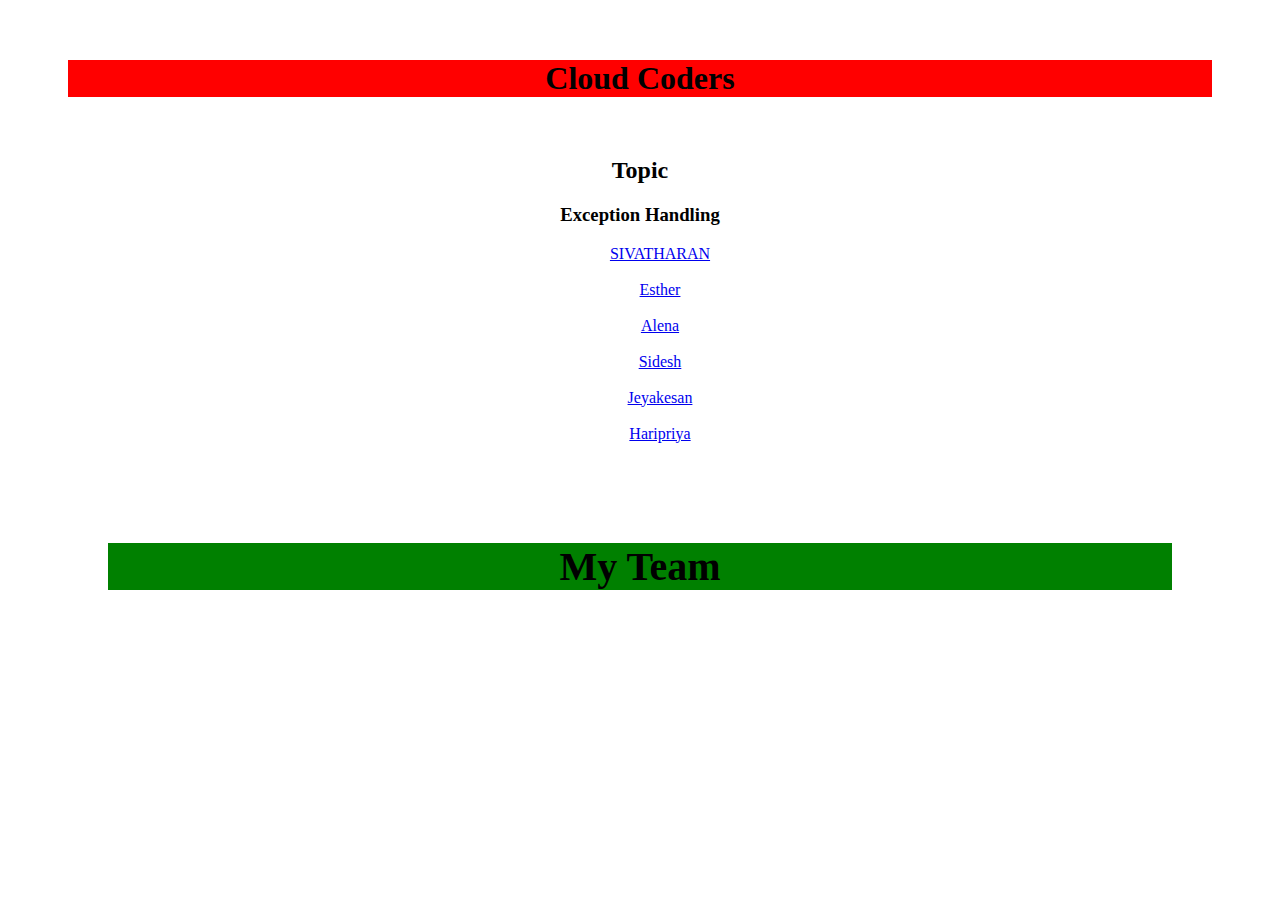
<file: index.html>
<!DOCTYPE html>
<html lang="en">
<head>
    <meta charset="UTF-8">
    <meta name="viewport" content="width=device-width, initial-scale=1.0">
    <title>home</title>
    <style>
        h1{
            text-align: center;
            background-color: red;
            margin: 60px;

        }
        ul{
            text-align: center;
        }
        h2{
            text-align: center;
        }
        h3{
            text-align: center;
        }
        h4{
            text-align: center;
            margin: 100px;
            background-color: green
            ;
            font-size: 40px;
        }
    </style>
</head>
<body>
    <h1>Cloud Coders</h1>
    <h2>Topic</h2>
    <h3>Exception Handling</h3>
    <ul>
    <a href="siva.html">SIVATHARAN</a>
    <br>
    <br>
    <a href="ex.html">Esther</a>
    <br>
    <br>
    <a href="aln.html">Alena</a>
    <br>
    <br>
    <a href="sid.html">Sidesh</a>
    <br>
    <br>
    <a href="jaya.html">Jeyakesan</a>
    <br>
    <br>
    <a href="hari.html">Haripriya</a>
    </ul>
    <h4>My Team</h4>
</body>
</html>
</file>
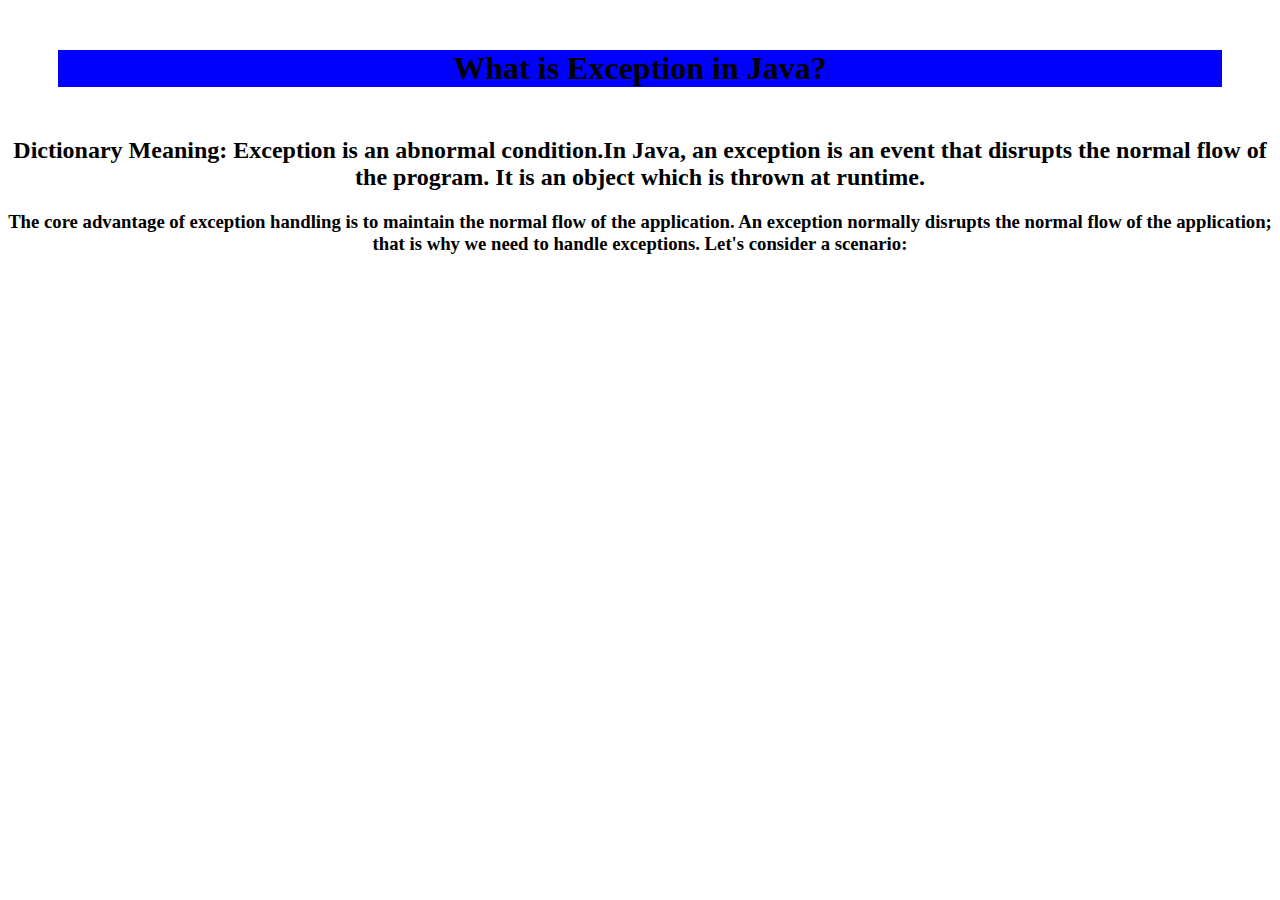
<file: aln.html>
<!DOCTYPE html>
<html lang="en">
<head>
    <meta charset="UTF-8">
    <meta name="viewport" content="width=device-width, initial-scale=1.0">
    <title>What is Exception in Java?</title>
    <style>
        h1{
            text-align: center;
            background-color: blue;
            margin: 50px;
        }
        h2{
            text-align: center;
        }

        h3{
            text-align: center;
        }
    </style>
</head>
<body><h1>
    What is Exception in Java?</h1>
  <h2>Dictionary Meaning: Exception is an abnormal condition.In Java, an exception is an event that disrupts the normal flow of the program. It is an object which is thrown at runtime.
   </h2>
   <h3>
    The core advantage of exception handling is to maintain the normal flow of the application. An exception normally disrupts the normal flow of the application;<br> that is why we need to handle exceptions. Let's consider a scenario:
   </h3>
</body>
</html>
</file>
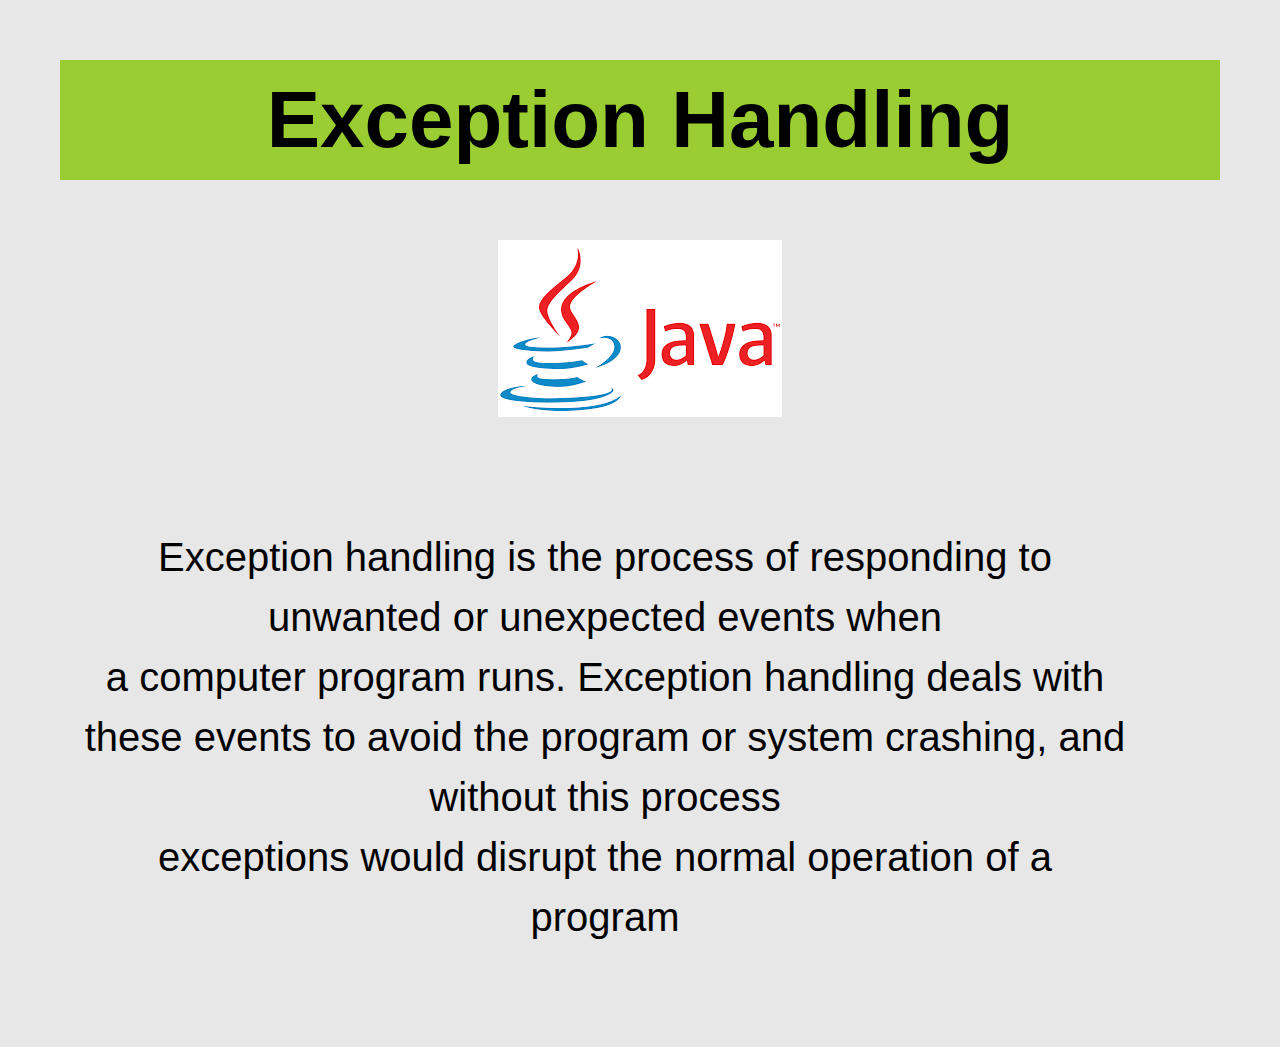
<file: ex.html>
<!DOCTYPE html>
<html lang="en">
<head>
    <meta charset="UTF-8">
    <meta name="viewport" content="width=device-width, initial-scale=1.0">
    <title>Exception Handling </title>
    <link rel="stylesheet" href="styles.css">
    <style>
        
        h1{
            margin: 60px;
            text-align: center;
            font-size: 80px;
            background-color: yellowgreen;

        }
        p {
            margin-top: 100px;
            margin-bottom: 100px;
            margin-right: 150px;
            margin-left: 80px;
            text-align: center;
            font-size: 40px;
        }       
        h2{
            text-align: center;
        }   
        
    </style>
</head>
<body>
    <h1>Exception Handling </h1>
    <h2><img src="java.png" alt="java"></h2>
    <p>Exception handling is the process of responding to unwanted or unexpected events when <br>a computer program runs. Exception handling deals with these events to avoid the program or system crashing, and without this process<br>
        exceptions would disrupt the normal operation of a program</p>

</body>
</html>
</file>
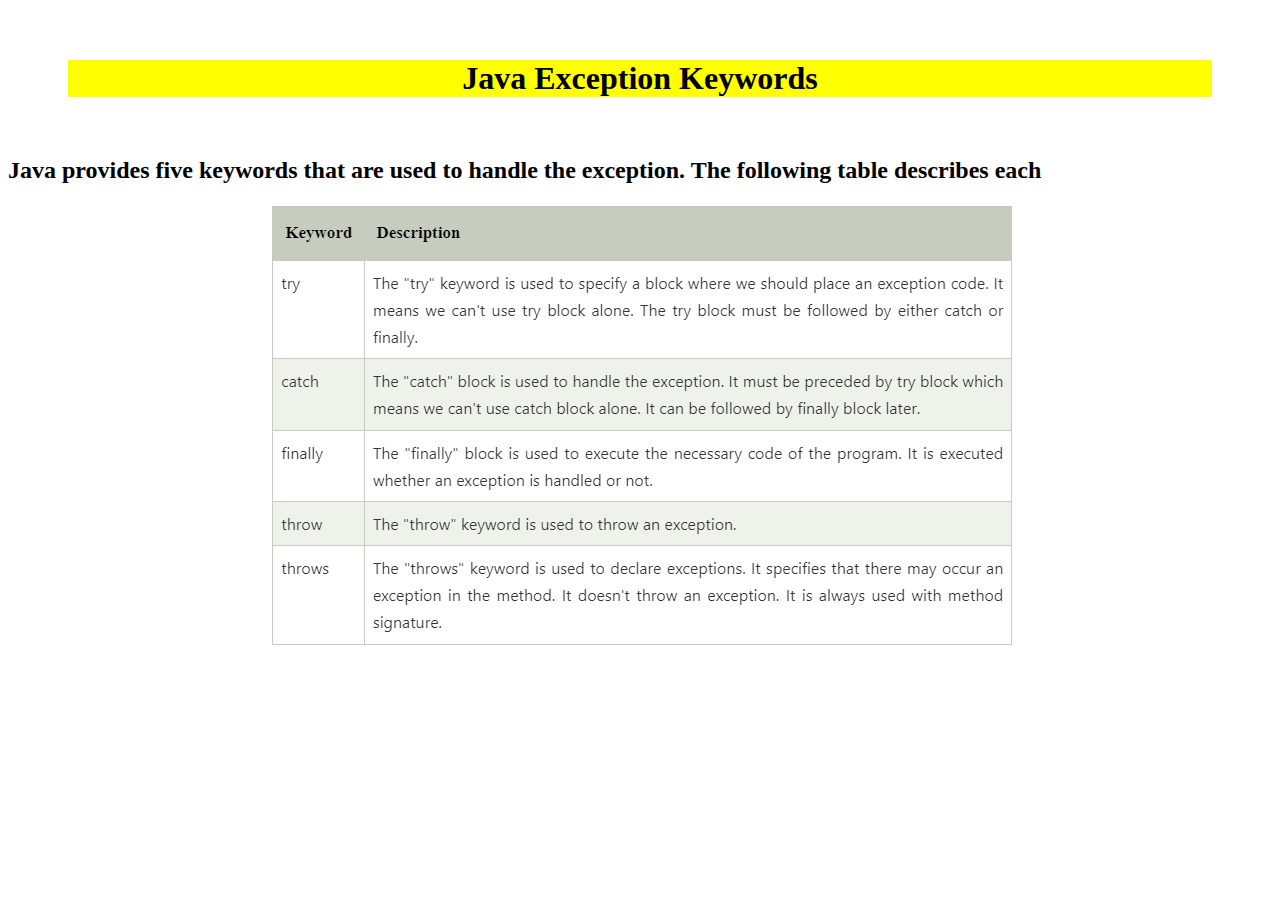
<file: hari.html>
<!DOCTYPE html>
<html lang="en">
<head>
    <meta charset="UTF-8">
    <meta name="viewport" content="width=device-width, initial-scale=1.0">
    <title>Java Exception Keywords</title>
    <style>
        h1{
            text-align: center;
            background-color: yellow;
            margin: 60px;
        }
        h3{
            text-align: center;
        }
    </style>
</head>
<body>
    <h1>
        Java Exception Keywords
    </h1>
    <h2>Java provides five keywords that are used to handle the exception. The following table describes each</h2>
    <h3>
        <img src="img 3.png" alt="img  ">
    </h3>
</body>
</html>
</file>
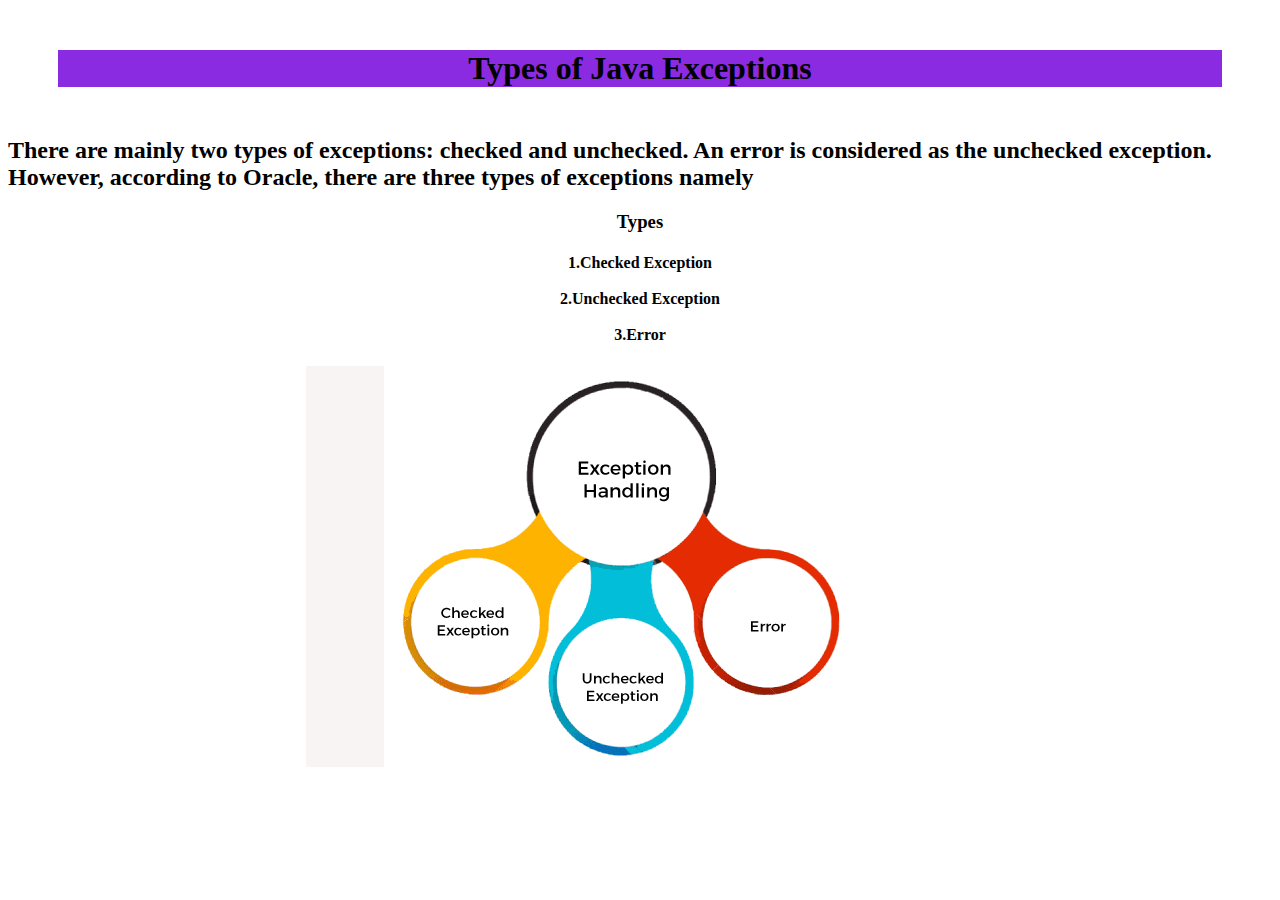
<file: jaya.html>
<!DOCTYPE html>
<html lang="en">
<head>
    <meta charset="UTF-8">
    <meta name="viewport" content="width=device-width, initial-scale=1.0">
    <title>Types of Java Exceptions</title>
    <style>
        h1{
            text-align: center;
            background-color: blueviolet;
            margin: 50px;
        }
        h3{
            text-align: center;
        }
        h4{
            text-align: center;
        }
        h5{
            text-align: center;
        }
    </style>
</head>
<body>
    <h1>
        Types of Java Exceptions
    </h1>
    <h2>
        There are mainly two types of exceptions: checked and unchecked. An error is considered as the unchecked exception. However, according to Oracle, there are three types of exceptions namely
    </h2>
    <h3>Types</h3>
    <h4>
        1.Checked Exception
        <br>
        <br>
        2.Unchecked Exception
        <br>
        <br>
        3.Error
    </h4>
    <h5>
        <img src="img 2.png" alt="img">
    </h5>
</body>
</html>
</file>
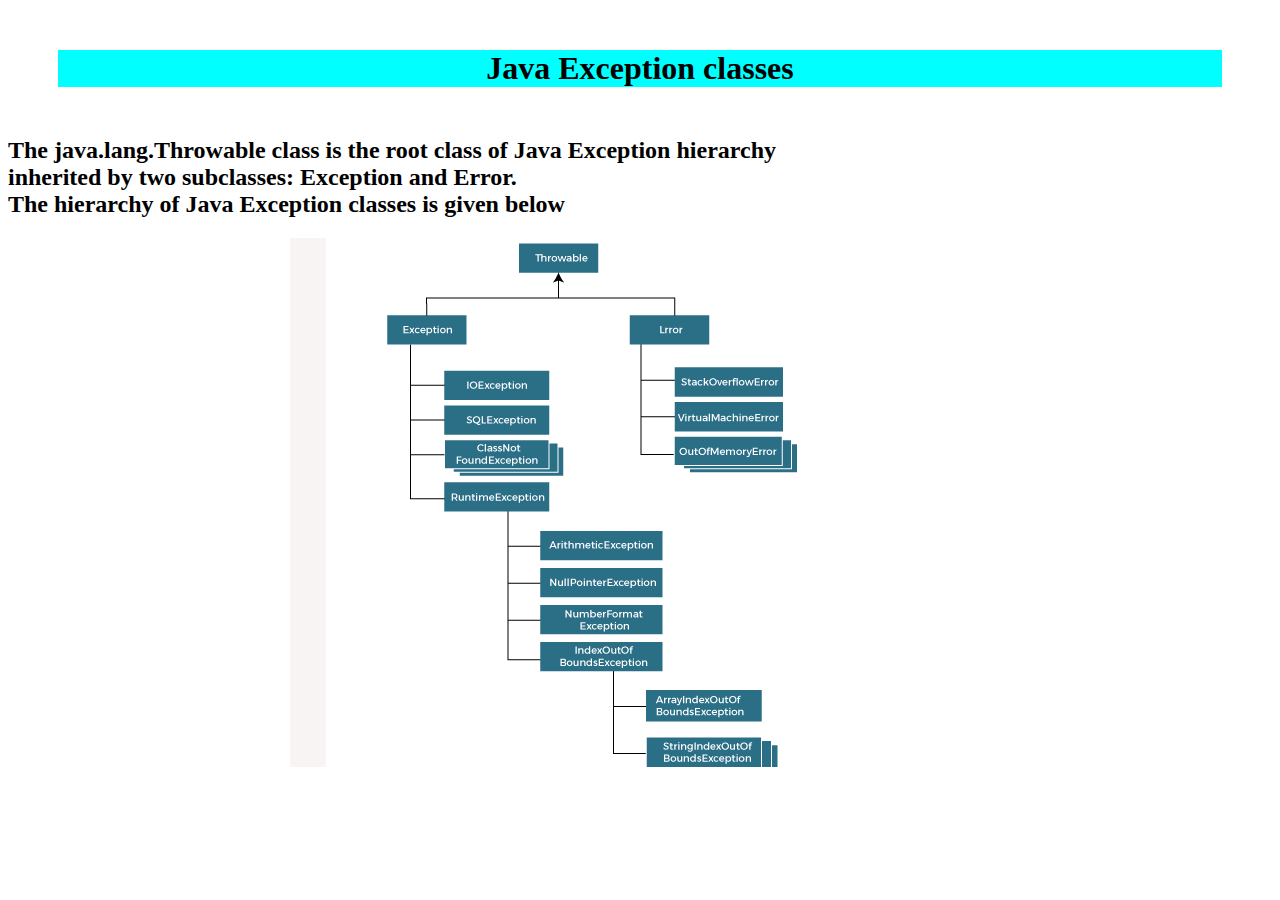
<file: sid.html>
<!DOCTYPE html>
<html lang="en">
<head>
    <meta charset="UTF-8">
    <meta name="viewport" content="width=device-width, initial-scale=1.0">
    <title>Java Exception classes</title>
    <style>
        h1{
            text-align: center;
            background-color: aqua;
            margin: 50px;
        }
        h3{
            text-align: center;
        }
    </style>
</head>
<body>
    <h1>
        Java Exception classes
    </h1>
    <h2>
        The java.lang.Throwable class is the root class of Java Exception hierarchy<br>inherited by two subclasses: Exception and Error. <br>The hierarchy of Java Exception classes is given below
    </h2>
    <h3>
    <img src="img 1.png">
    </h3>
    
</body>
</html>
</file>
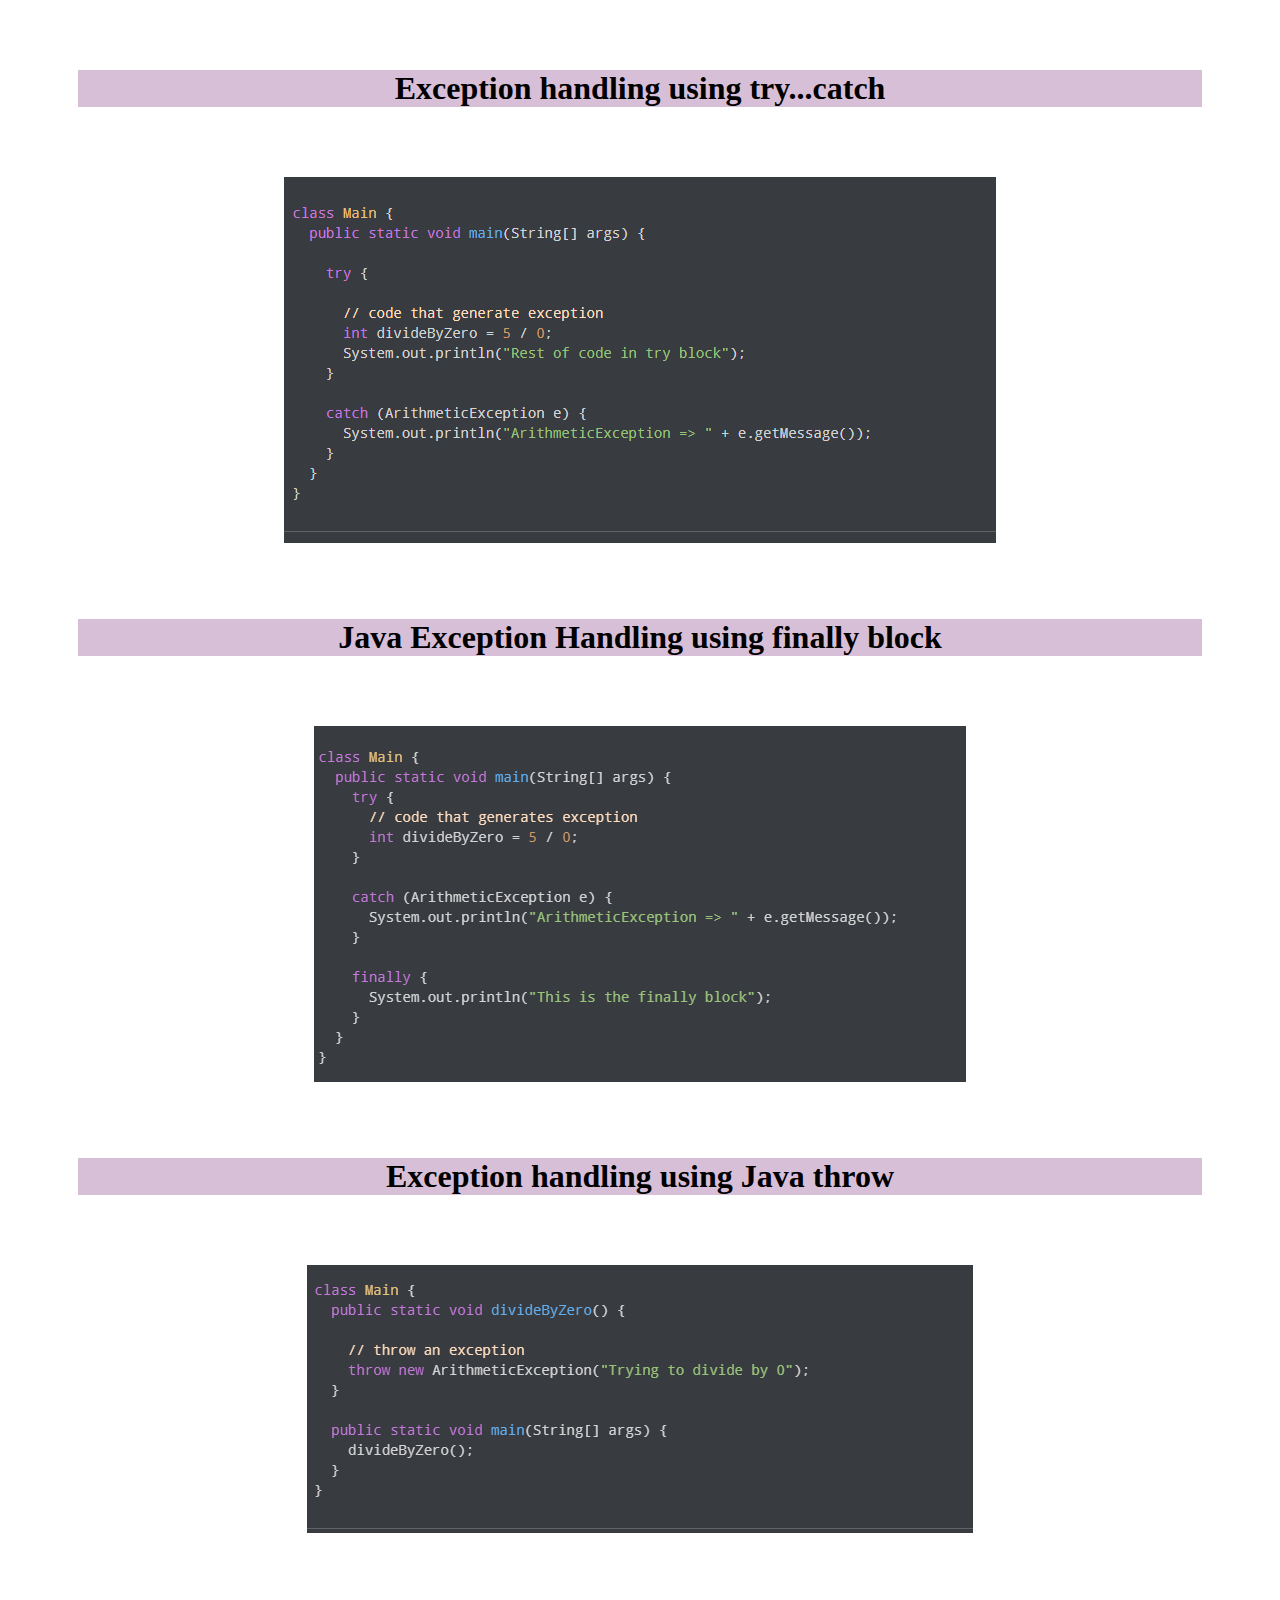
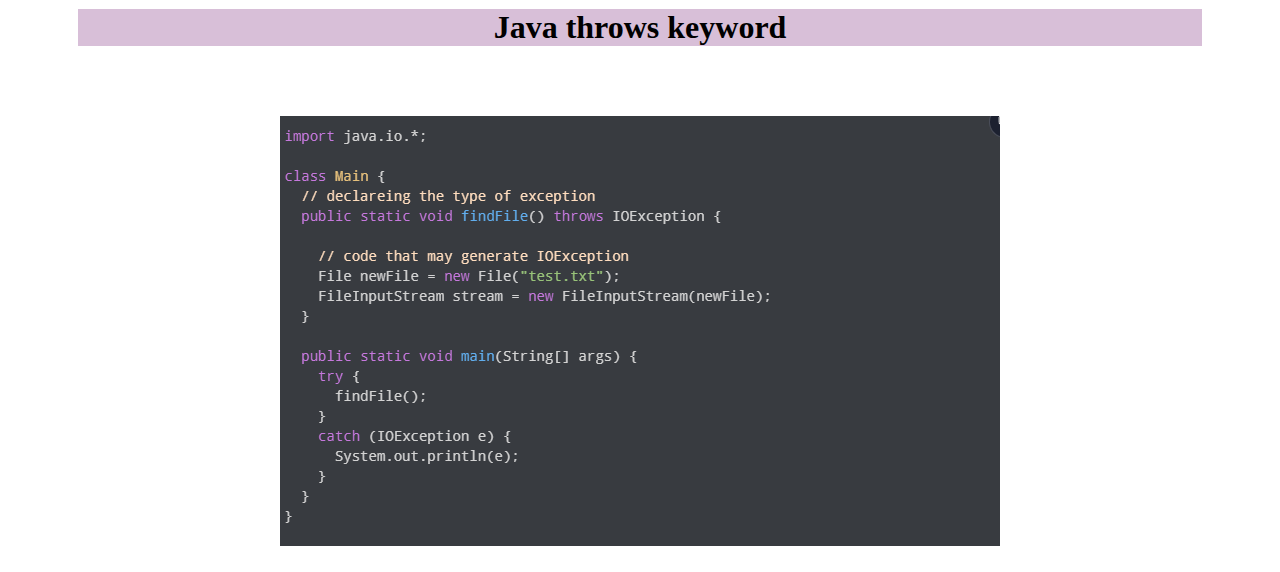
<file: siva.html>
<!DOCTYPE html>
<html lang="en">
<head>
    <meta charset="UTF-8">
    <meta name="viewport" content="width=device-width, initial-scale=1.0">
    <title>program</title>
    <style>
        h1{
            text-align: center;
            background-color: thistle;
            margin: 70px;
        }
        h2{
            text-align: center;
        }
    </style>
</head>
<body>
    <h1>
        Exception handling using try...catch
    </h1>
    <h2>
        <img src="img 4.png" alt="img java">
    </h2>
    <h1>
        Java Exception Handling using finally block
    </h1>
    <h2>
        <img src="img 5.png" alt="img">
    </h2>
    <h1>
        Exception handling using Java throw
    </h1>
    <h2>
        <img src="img 6.png" alt="imgh">
    </h2>
    <h1>
        Java throws keyword
    </h1>
    <h2>
        <img src="img 7.png" alt="img">
    </h2>
</body>
</html>
</file>
<file: styles.css>
body{
	margin: 0;
	padding: 0;
	font-size: 16px;
	line-height: 1.5;
	font-family: sans-serif;
	background-color: #e7e7e7;
}
a{
	text-decoration: none;
	color: white;
}
.bottomlinks ul{
	list-style: none;
	padding: 0;
}

.news img,.sidebar img{
	box-sizing: border-box;
	width: 100%;
}
.articlecontent{
	padding: 1rem;
}
.article{
	margin-bottom: 1rem;
	margin-left: 1rem;
	background-color:white;
}
.pins{
	padding: 1rem;
	margin-bottom: 1rem;
	background-color:white;	
}
.footer{
	background-color:rgba(0, 0, 0, 0.96);
	color: white;
}
.footer .bottomlinks{
	text-align: left;
}
.header{
	background-color: white;
	margin-bottom: 1rem;
}
img{
	max-width: 100%                    /* to make all images responsive */
}



/************************** flex box ***************************/

.container{
	display: flex;
}

.header{
	box-sizing: border-box;      /*width including margins paddings */
	width:100%;
	text-align: center;
}
.footer{
	box-sizing: border-box;
	width:100%;              /* so that header n footer are 100 % wide */
}
 
.footer{
	display: flex;
	flex-direction: row;
	justify-content: space-around;  /* so that automatically equal spaces is arranged between the links*/
}

.news{
	display: flex;
	flex-direction: row;
	flex-wrap: wrap;
}

/****************** media queries *********************/
/******************** mobiles *****************************/
@media screen and (max-width: 520px){
	.container{
		flex-direction: column;
	}
	
}
/****************************** tablets **************************/
@media screen and (min-width: 521px) and (max-width: 830px){
	.container{
		flex-wrap: wrap;
	}
	.news{
		box-sizing: border-box;
		flex:3;                  /* news occupies 2/3 of width n sidebar 1/3 of width */
		margin-right: 1rem;
	}
	.sidebar{
		box-sizing: border-box;
		flex:1;
	}
}
/********************************** Desktops **************************/

@media screen and (min-width: 831px){
	.container{
		flex-wrap: wrap;
	}
	.news{
		box-sizing: border-box;
		flex:3;                  /* news occupies 2/3 of width n sidebar 1/3 of width */
		margin-right: 1rem;
	}
	.sidebar{
		box-sizing: border-box;
		flex:1;
		
	}
	.big{
		width: 100%
	}
	.medium{
		flex: 2;                   /* so that 2 medium can lie side to side */
	}
	.small{
		flex: 1;                  /* so that three small lie side to side */
	}

}
h1{
	margin: 70px;
	background-color: blue;
}
.center {
	margin: auto;
	width: 50%;
	border: 3px solid green;
	padding: 10px;
  }


  .header {
	background-color: #F1F1F1;
	text-align: center;
	padding: 20px;
  }
</file>
